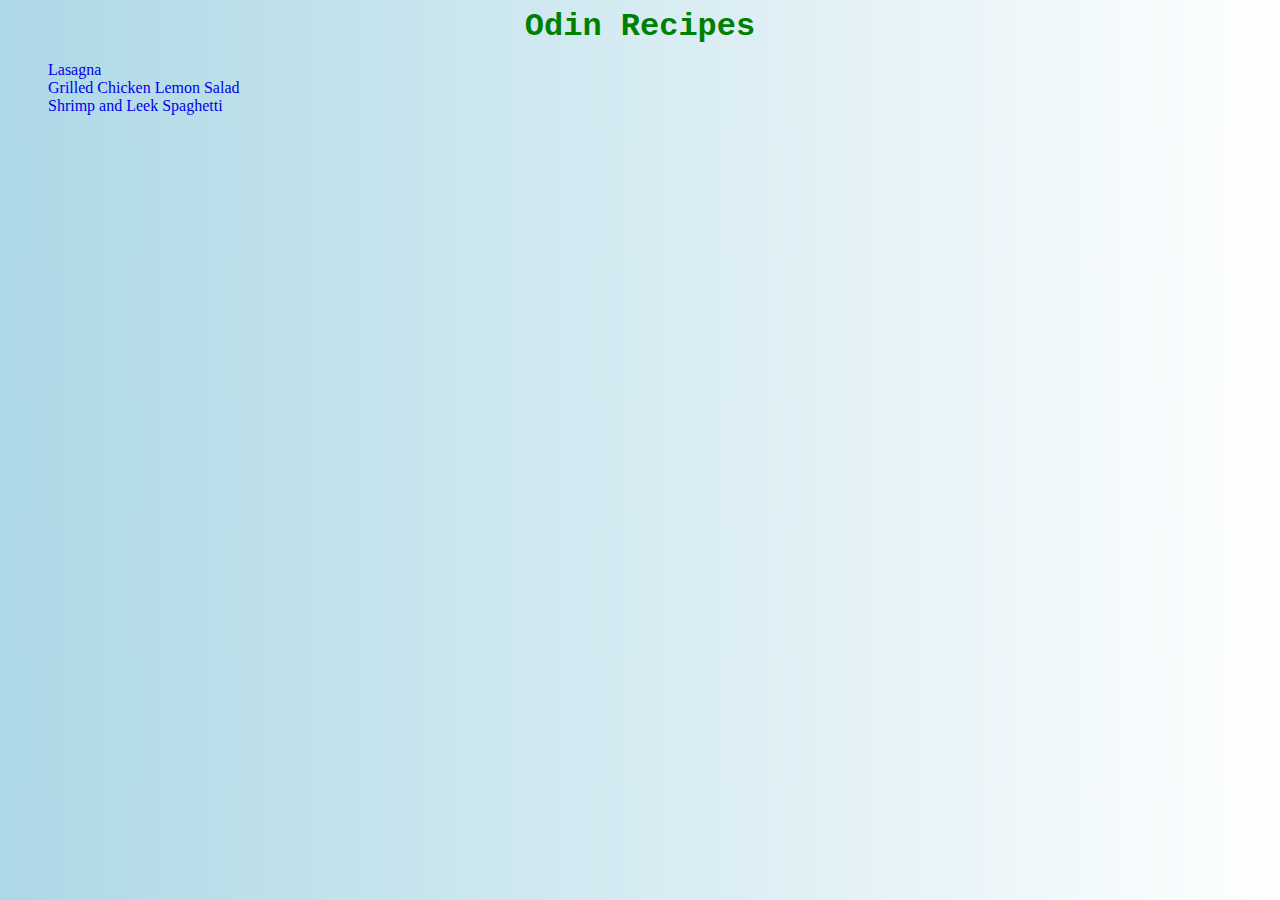
<file: index.html>
<!DOCTYPE html>

<html lang="en">
  <head>
    <meta charset="utf-8" />
    <meta http-equiv="X-UA-Compatible" content="IE=edge" />
    <title>Odin Recipes</title>
    <meta name="description" content="" />
    <meta name="viewport" content="width=device-width, initial-scale=1" />
    <link rel="stylesheet" href="style.css" />
  </head>
  <body>
    <h1>Odin Recipes</h1>
    <div class="list">
      <ul>
        <li>
          <a href="recipes/lasagna.html">Lasagna</a>
        </li>

        <li>
          <a href="recipes/grilled-chicken-salad.html"
            >Grilled Chicken Lemon Salad</a
          >
        </li>
        <li>
          <a href="recipes/shrimp-spaghetti.html">Shrimp and Leek Spaghetti</a>
        </li>
      </ul>
    </div>

    <script src="" async defer></script>
  </body>
</html>
</file>
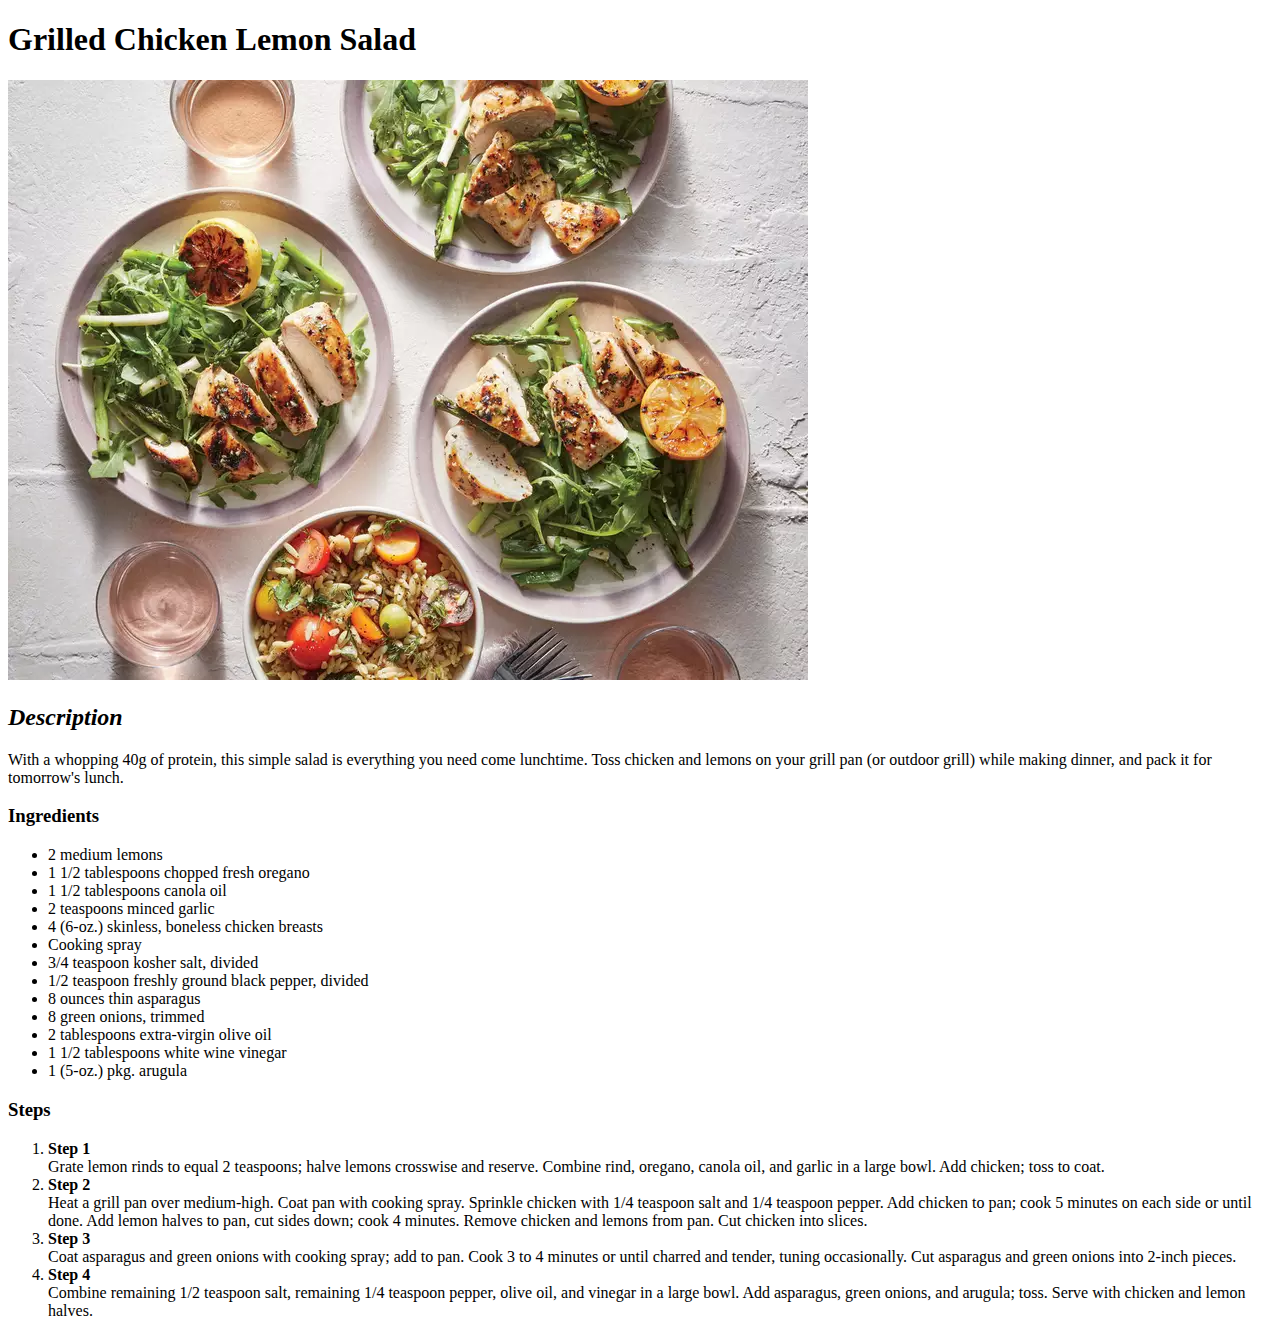
<file: recipes/grilled-chicken-salad.html>
<!DOCTYPE html>
<html lang="en">
  <head>
    <meta charset="UTF-8" />
    <meta http-equiv="X-UA-Compatible" content="IE=edge" />
    <meta name="viewport" content="width=device-width, initial-scale=1.0" />
    <title>Grilled Chicken Lemon Salad</title>
  </head>
  <body>
    <h1>Grilled Chicken Lemon Salad</h1>
    <img src="images/image2.jpeg" />
    <h2><em>Description</em></h2>
    <p>
      With a whopping 40g of protein, this simple salad is everything you need
      come lunchtime. Toss chicken and lemons on your grill pan (or outdoor
      grill) while making dinner, and pack it for tomorrow's lunch.
    </p>
    <h3><strong>Ingredients</strong></h3>
    <ul>
      <li>2 medium lemons</li>
      <li>1 1/2 tablespoons chopped fresh oregano</li>
      <li>1 1/2 tablespoons canola oil</li>
      <li>2 teaspoons minced garlic</li>
      <li>4 (6-oz.) skinless, boneless chicken breasts</li>
      <li>Cooking spray</li>
      <li>3/4 teaspoon kosher salt, divided</li>
      <li>1/2 teaspoon freshly ground black pepper, divided</li>
      <li>8 ounces thin asparagus</li>
      <li>8 green onions, trimmed</li>
      <li>2 tablespoons extra-virgin olive oil</li>
      <li>1 1/2 tablespoons white wine vinegar</li>
      <li>1 (5-oz.) pkg. arugula</li>
    </ul>
    <h3><strong>Steps</strong></h3>
    <ol>
      <li>
        <strong>Step 1 </strong> <br />
        Grate lemon rinds to equal 2 teaspoons; halve lemons crosswise and
        reserve. Combine rind, oregano, canola oil, and garlic in a large bowl.
        Add chicken; toss to coat.
      </li>
      <li>
        <strong>Step 2 </strong> <br />
        Heat a grill pan over medium-high. Coat pan with cooking spray. Sprinkle
        chicken with 1/4 teaspoon salt and 1/4 teaspoon pepper. Add chicken to
        pan; cook 5 minutes on each side or until done. Add lemon halves to pan,
        cut sides down; cook 4 minutes. Remove chicken and lemons from pan. Cut
        chicken into slices.
      </li>
      <li>
        <strong>Step 3 </strong><br />
        Coat asparagus and green onions with cooking spray; add to pan. Cook 3
        to 4 minutes or until charred and tender, tuning occasionally. Cut
        asparagus and green onions into 2-inch pieces.
      </li>
      <li>
        <strong>Step 4 </strong><br />
        Combine remaining 1/2 teaspoon salt, remaining 1/4 teaspoon pepper,
        olive oil, and vinegar in a large bowl. Add asparagus, green onions, and
        arugula; toss. Serve with chicken and lemon halves.
      </li>
    </ol>
  </body>
</html>
</file>
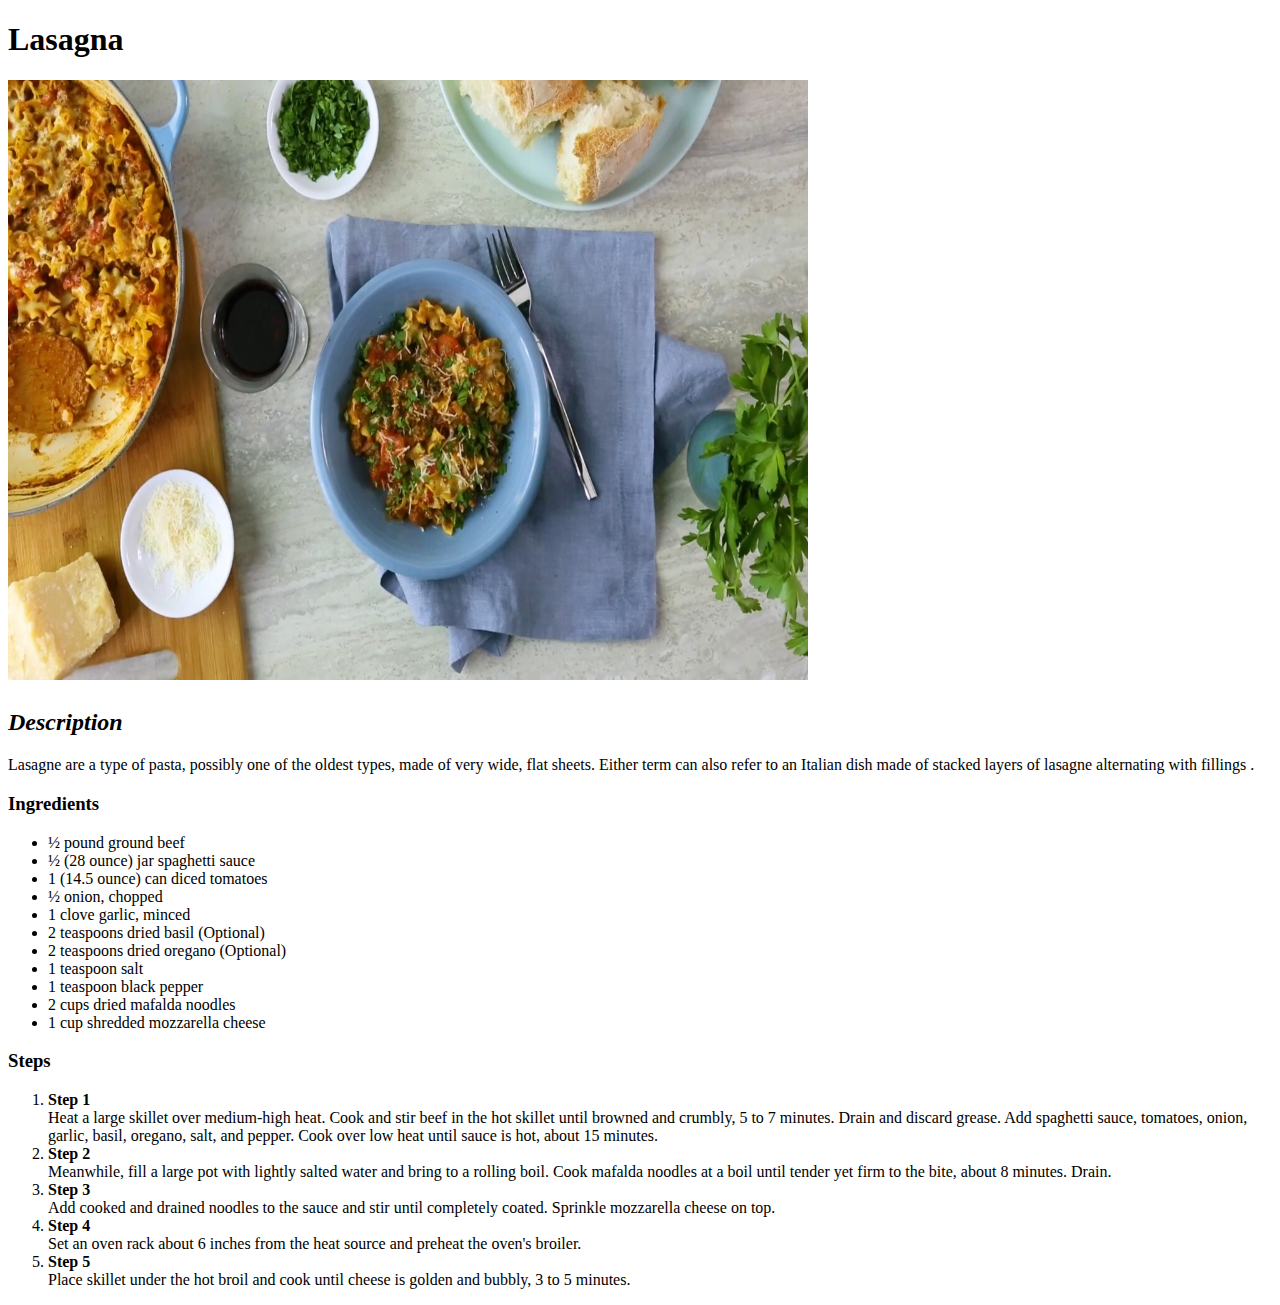
<file: recipes/lasagna.html>
<!DOCTYPE html>

<html>
    <head>
        <meta charset="utf-8">
        <meta http-equiv="X-UA-Compatible" content="IE=edge">
        <title>Lasagna</title>
        <meta name="description" content="">
        <meta name="viewport" content="width=device-width, initial-scale=1">
        <link rel="stylesheet" href="">
    </head>
    <body>
       <h1>Lasagna<h1>
        <img src="images/image.jpeg" height="600" width="800">
        <h2><em>Description</em></h2>
        <p>Lasagne are a type of pasta, possibly one of the oldest types, made of very wide, flat sheets. Either term can also refer to an Italian dish made of stacked layers of lasagne alternating with fillings .</p>
        <h3><strong>Ingredients</strong></h3>
            <ul>
                <li>½ pound ground beef</li>
                <li> ½ (28 ounce) jar spaghetti sauce</li>
                <li>1 (14.5 ounce) can diced tomatoes</li>
                <li>½ onion, chopped</li>
                <li>1 clove garlic, minced</li>
                <li>2 teaspoons dried basil (Optional)</li>
                <li>2 teaspoons dried oregano (Optional)</li>
                <li>1 teaspoon salt</li>
                <li>1 teaspoon black pepper</li>
                <li>2 cups dried mafalda noodles</li>
                <li>1 cup shredded mozzarella cheese</li>
            </ul>
        <h3><strong>Steps</strong></h3>
            <ol>
                <li><strong>Step 1 </strong> <br>
                    Heat a large skillet over medium-high heat. Cook and stir beef in the hot skillet until browned and crumbly, 5 to 7 minutes. Drain and discard grease. Add spaghetti sauce, tomatoes, onion, garlic, basil, oregano, salt, and pepper. Cook over low heat until sauce is hot, about 15 minutes.</li>
                <li><strong>Step 2 </strong> <br>
                    Meanwhile, fill a large pot with lightly salted water and bring to a rolling boil. Cook mafalda noodles at a boil until tender yet firm to the bite, about 8 minutes. Drain.</li>
                <li><strong>Step 3 </strong><br>
                    Add cooked and drained noodles to the sauce and stir until completely coated. Sprinkle mozzarella cheese on top.</li>
                <li><strong>Step 4 </strong><br>
                    Set an oven rack about 6 inches from the heat source and preheat the oven's broiler.</li>
                <li><strong>Step 5 </strong><br>
                    Place skillet under the hot broil and cook until cheese is golden and bubbly, 3 to 5 minutes.</li>

            </ol>


        
        <script src="" async defer></script>
    </body>
</html>
</file>
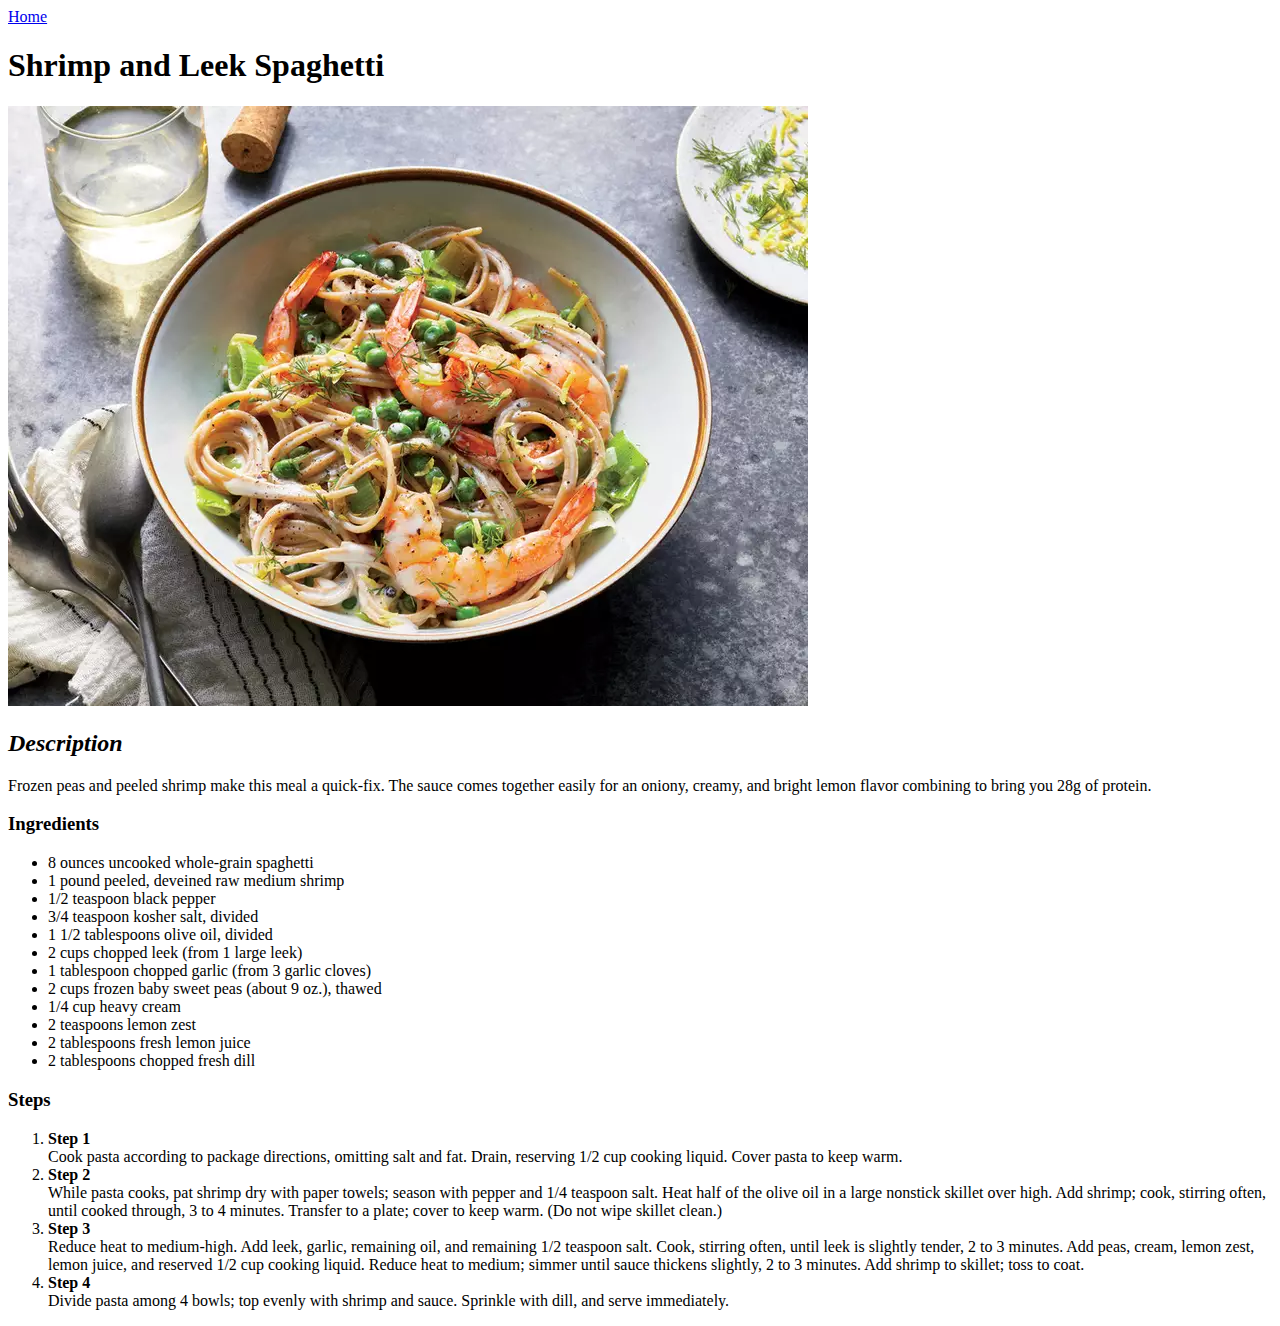
<file: recipes/shrimp-spaghetti.html>
<!DOCTYPE html>
<html lang="en">
  <head>
    <meta charset="UTF-8" />
    <meta http-equiv="X-UA-Compatible" content="IE=edge" />
    <meta name="viewport" content="width=device-width, initial-scale=1.0" />
    <title>Shrimp and Leek Spaghetti</title>
  </head>
  <body>
    <a href="../index.html"> Home</a>
    <h1>Shrimp and Leek Spaghetti</h1>
    <img src="images/image3.webp" />
    <h2><em>Description</em></h2>
    <p>
      Frozen peas and peeled shrimp make this meal a quick-fix. The sauce comes
      together easily for an oniony, creamy, and bright lemon flavor combining
      to bring you 28g of protein.
    </p>
    <h3><strong>Ingredients</strong></h3>
    <ul>
      <li>8 ounces uncooked whole-grain spaghetti</li>
      <li>1 pound peeled, deveined raw medium shrimp</li>
      <li>1/2 teaspoon black pepper</li>
      <li>3/4 teaspoon kosher salt, divided</li>
      <li>1 1/2 tablespoons olive oil, divided</li>
      <li>2 cups chopped leek (from 1 large leek)</li>
      <li>1 tablespoon chopped garlic (from 3 garlic cloves)</li>
      <li>2 cups frozen baby sweet peas (about 9 oz.), thawed</li>
      <li>1/4 cup heavy cream</li>
      <li>2 teaspoons lemon zest</li>
      <li>2 tablespoons fresh lemon juice</li>
      <li>2 tablespoons chopped fresh dill</li>
    </ul>
    <h3><strong>Steps</strong></h3>
    <ol>
      <li>
        <strong>Step 1 </strong> <br />
        Cook pasta according to package directions, omitting salt and fat.
        Drain, reserving 1/2 cup cooking liquid. Cover pasta to keep warm.
      </li>
      <li>
        <strong>Step 2 </strong> <br />
        While pasta cooks, pat shrimp dry with paper towels; season with pepper
        and 1/4 teaspoon salt. Heat half of the olive oil in a large nonstick
        skillet over high. Add shrimp; cook, stirring often, until cooked
        through, 3 to 4 minutes. Transfer to a plate; cover to keep warm. (Do
        not wipe skillet clean.)
      </li>
      <li>
        <strong>Step 3 </strong><br />
        Reduce heat to medium-high. Add leek, garlic, remaining oil, and
        remaining 1/2 teaspoon salt. Cook, stirring often, until leek is
        slightly tender, 2 to 3 minutes. Add peas, cream, lemon zest, lemon
        juice, and reserved 1/2 cup cooking liquid. Reduce heat to medium;
        simmer until sauce thickens slightly, 2 to 3 minutes. Add shrimp to
        skillet; toss to coat.
      </li>
      <li>
        <strong>Step 4 </strong><br />
        Divide pasta among 4 bowls; top evenly with shrimp and sauce. Sprinkle
        with dill, and serve immediately.
      </li>
    </ol>
  </body>
</html>
</file>
<file: style.css>
body {
  background: linear-gradient(90deg, lightblue, white);
}
h1 {
  text-align: center;
  margin: auto;
  color: green;
  font-family: "Courier New", Courier, monospace;
}
li {
  color: lightblue;
}
a {
  text-decoration: none;
}
a:visited {
  color: black;
  text-decoration: line-through;
}
a:hover {
  color: gold;
}
</file>
